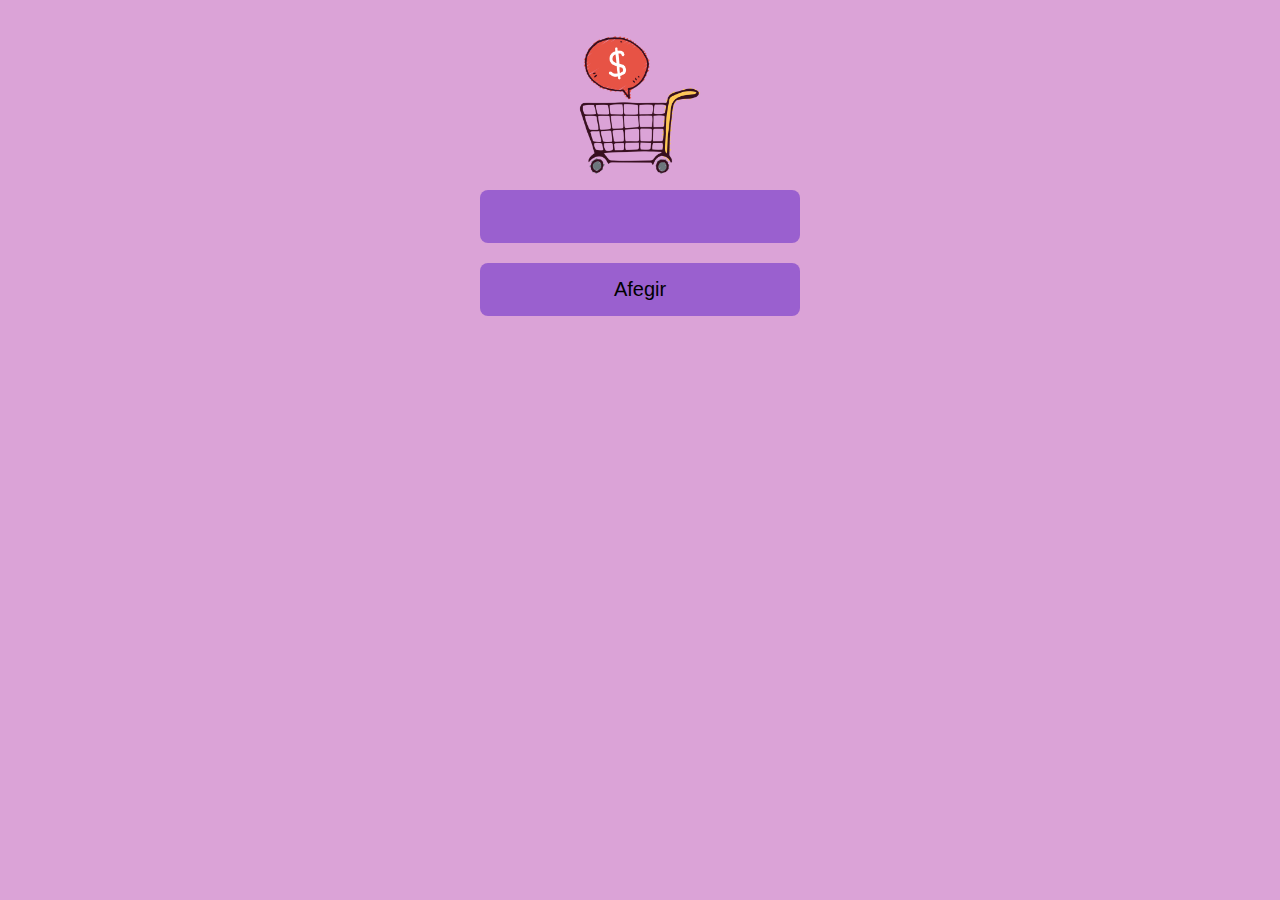
<file: ADDTOCART/index.html>
<!DOCTYPE html>
<html lang="en">
<head>
    <meta charset="UTF-8">
    <meta name="viewport" content="width=device-width, initial-scale=1.0">
    <link rel="stylesheet" href="./css/style.css">
    <title>Addtocart</title>
</head>
<body>
    <div class="container">
        
    
    <img src="./shopping - còpia.png"
    ><input type="text" id="inputField"> 
    <button id="afegir">Afegir</button>
   
    </div>
    
</body>
<script>href="./js/script.js"</script> 
</html>
</file>
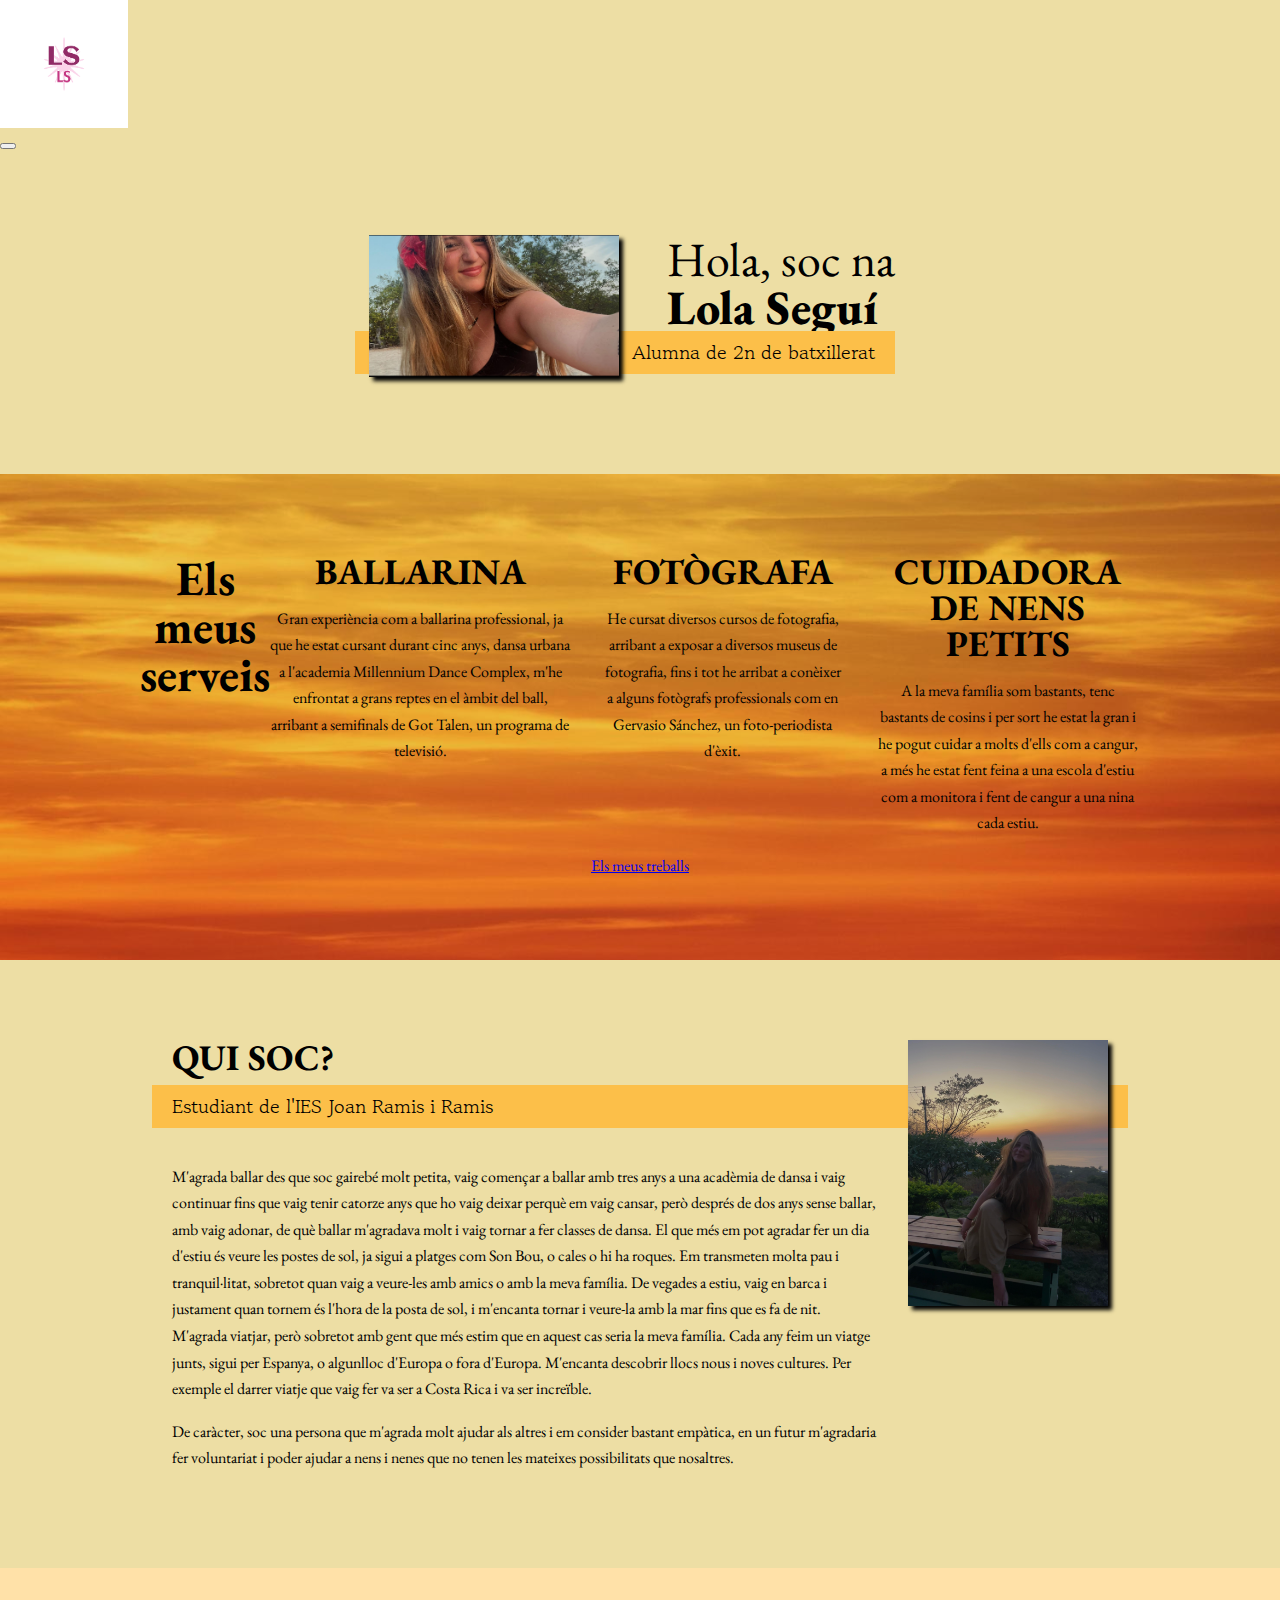
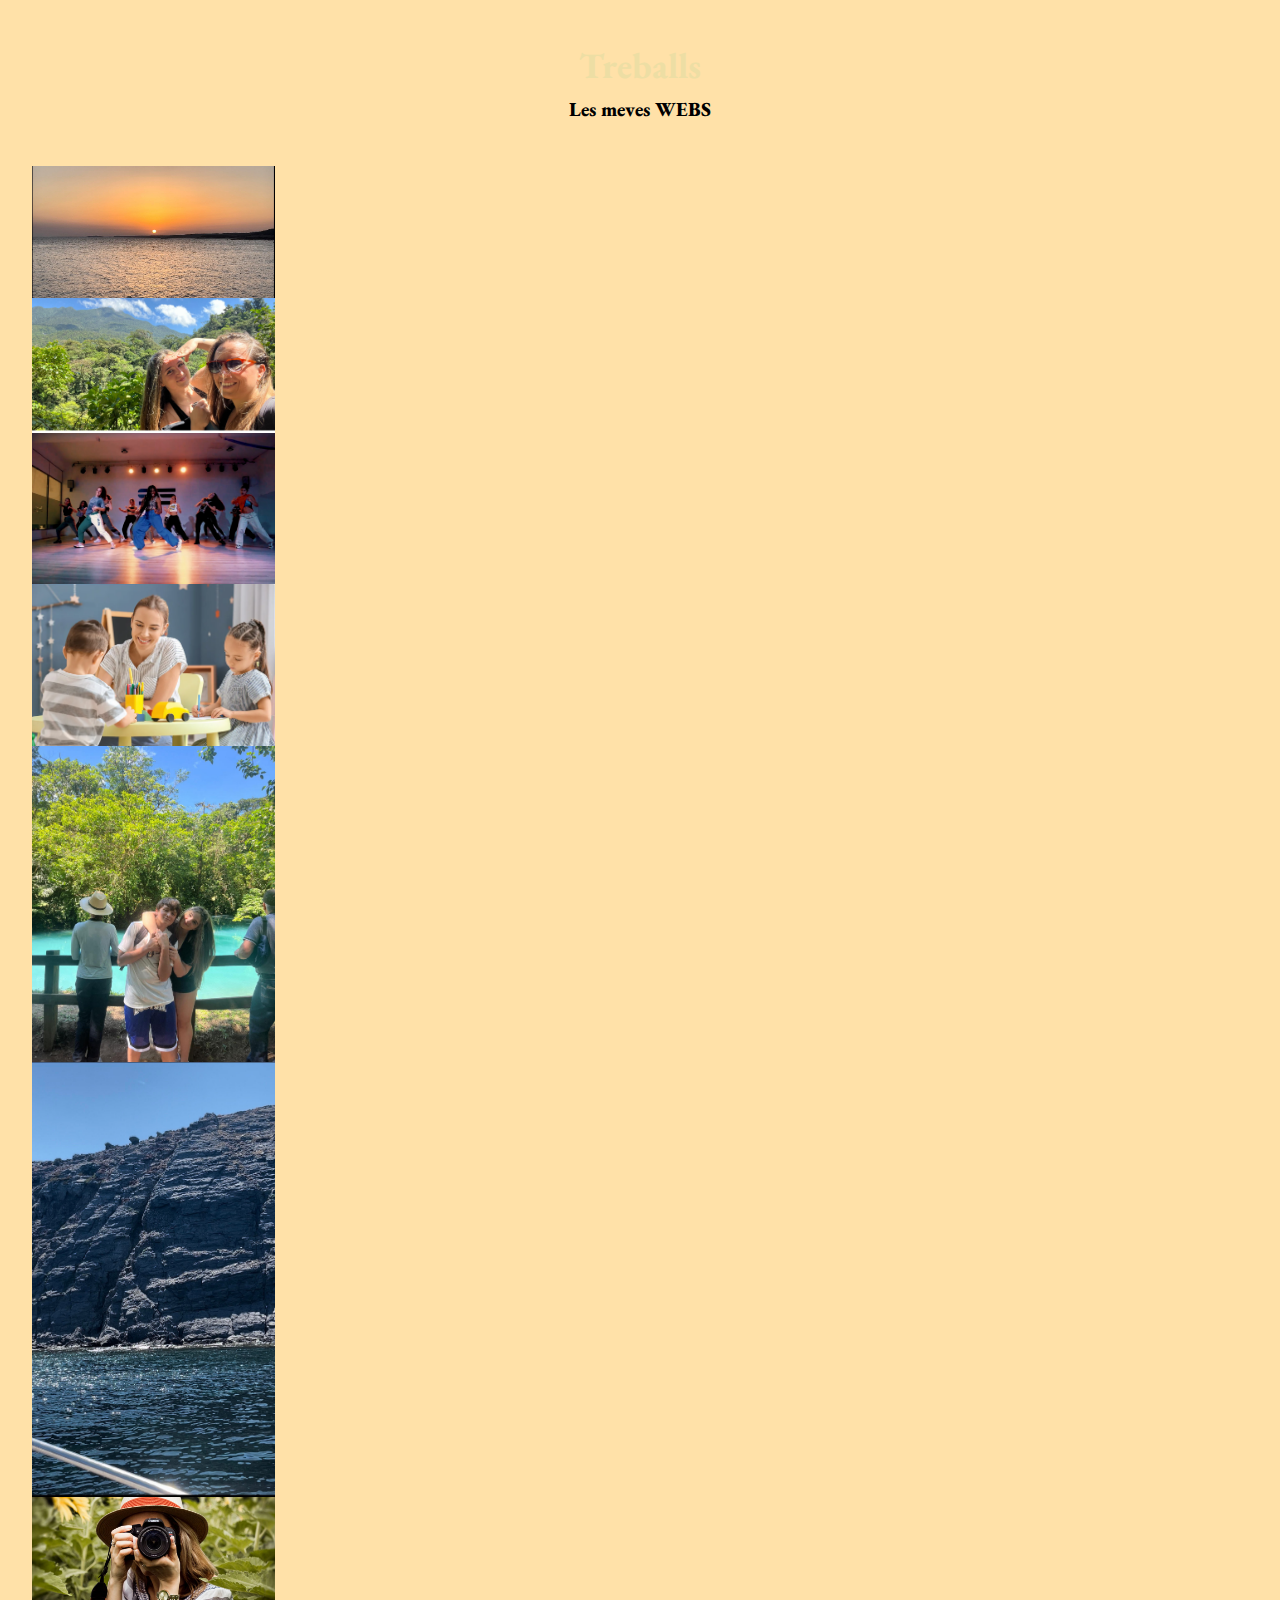
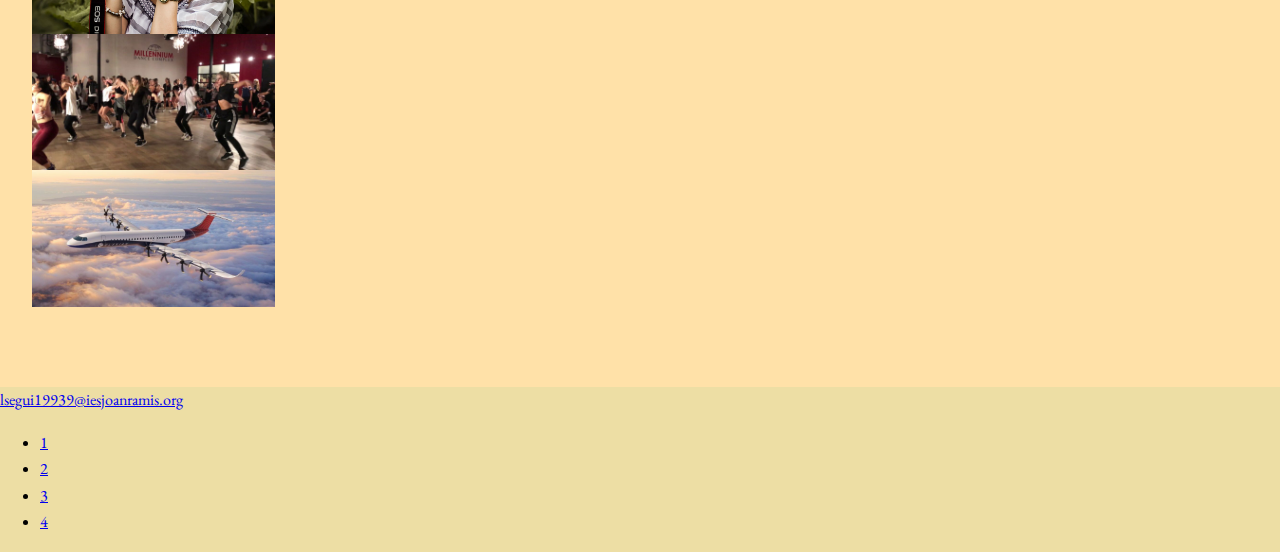
<file: Portfoli Lola Segui/Portfoli Lola Segui/index.html>
<!DOCTYPE html>
<html lang="en">
<head>
    <meta charset="UTF-8">
    <meta name="viewport" content="width=device-width, initial-scale=1.0">
    <link rel="preconnect" href="https://fonts.googleapis.com">
    <link rel="preconnect" href="https://fonts.gstatic.com" crossorigin>
    <link href="https://fonts.googleapis.com/css2?family=EB+Garamond:ital,wght@0,400..800;1,400..800&family=Gowun+Batang:wght@400;700&display=swap" rel="stylesheet">
    <link rel="stylesheet" href="./css/style.css">
    <title>Lola Seguí</title>
</head>
<body>
    <header>
        <div>
            <img src="./img/logo-color.png" alt="" srcset="" width="10%">
        </div>
        <button>
            <span></span>
        </button>
        <nav>
            <ul>
                <li><a href="#Intro">Lola Seguí</a></li>
                <li><a href="#Serveis">Serveis</a></li>
                <li><a href="#Sobre Mi">Sobre Mi</a></li>
                <li><a href="#Treballs">Els meus treballs</a></li>
            </ul>
        </nav>
    </header>
    <section id="Intro" class="intro"> 
        <h1 class="titol-intro">Hola, soc na <strong> Lola Seguí</strong></h1>
        <p class="subtitol subtitol-intro">Alumna de 2n de batxillerat</p>
        <img src="./img/foto.jpg" alt="" class="intro-img">

    </section>
    <section id="Serveis" class="meusServeis">
        <div class="Serveis">
            <h1 class="titol titol-serveis"> Els meus serveis</h1>
            <div class="Servei">
                <h2>BALLARINA</h2>
                <p>Gran experiència com a ballarina professional, ja que he estat cursant durant cinc anys, dansa urbana a l'academia Millennium Dance Complex, m'he enfrontat a grans reptes en el àmbit del ball, arribant a semifinals de Got Talen, un programa de televisió.</p>
            </div>
            <div class="Servei">
                <h2>FOTÒGRAFA</h2>
                <p>He cursat diversos cursos de fotografia, arribant a exposar a diversos museus de fotografia, fins i tot he arribat a conèixer a alguns fotògrafs professionals com en Gervasio Sánchez, un foto-periodista d'èxit.</p>
            </div>
            <div class="Servei">
                <h2>CUIDADORA DE NENS PETITS</h2>
                <p>A la meva família som bastants, tenc bastants de cosins i per sort he estat la gran i he pogut cuidar a molts d'ells com a cangur, a més he estat fent feina a una escola d'estiu com a monitora i fent de cangur a una nina cada estiu.</p>
            </div>
        </div>
        <a href="#Treballs">Els meus treballs</a>

    </section>
    <section id="Sobre Mi" class="about"> 
        <h2 class= "titol" class="titol-about">QUI SOC?</h2>
        <p class="subtitol subtitol-about">Estudiant de l'IES Joan Ramis i Ramis</p>
        <div>
            <p>M'agrada ballar des que soc gairebé molt petita, vaig començar a ballar amb tres anys a una acadèmia de dansa i vaig continuar fins que vaig tenir catorze anys que ho vaig deixar perquè em vaig cansar, però després de dos anys sense ballar, amb vaig adonar, de què ballar m'agradava molt i vaig tornar a fer classes de dansa. El que més em pot agradar fer un dia d'estiu és veure les postes de sol, ja sigui a platges com Son Bou, o cales o hi ha roques. Em transmeten molta pau i tranquil·litat, sobretot quan vaig a veure-les amb amics o amb la meva família. De vegades a estiu, vaig en barca i justament quan tornem és l'hora de la posta de sol, i m'encanta tornar i veure-la amb la mar fins que es fa de nit. M'agrada viatjar, però sobretot amb gent que més estim que en aquest cas seria la meva família. Cada any feim un viatge junts, sigui per Espanya, o algunlloc d'Europa o fora d'Europa. M'encanta descobrir llocs nous i noves cultures. Per exemple el darrer viatje que vaig fer va ser a Costa Rica i va ser increïble.</p>
                <p>De caràcter, soc una persona que m'agrada molt ajudar als altres i em consider bastant empàtica, en un futur m'agradaria fer voluntariat i poder ajudar a nens i nenes que no tenen les mateixes possibilitats que nosaltres.</p>
        
        </div>
        <img src="./img/llarga.jpg" alt="" srcset="" class="about-img">
        
    </section>
    <section id="Treballs" class="treballs">
        <h2 class="titol">Treballs</h2>
        <p class="subtitol subtitol-treballs">Les meves WEBS</p>
        <div>
            <a href="#"></a>
            <img src="./img/sol.jpg"alt="" srcset="" width="20%">
        </div>
        <a href="#"></a>
            <img src="./img/viiaje.jpg"alt="" srcset="" width="20%" >
        </div>
        <div>
            <a href="#"></a>
            <img src="./img/Clases-Afro-Dance-Valencia-scaled.jpg"alt="" srcset="" width="20%" >
        </div>
        <div>
            <a href="#"></a>
            <img src="./img/cuidado-de-ninos-externas-agencia-de-servicio-domestico-madrid.webp"alt="" srcset="" width="20%">

        </div>
        <div>
            <a href="#"></a>
            <img src="./img/hermano.jpg"alt="" srcset="" width="20%">
        </div>
        <div>
            <a href="#"></a>
            <img src="./img/unnamed.jpg"alt="" srcset="" width="20%">
        </div>
        <div>
            <a href="#"></a>
            <img src="./img/98.webp"alt="" srcset="" width="20%">
        </div>
        <div>
            <a href="#"></a>
            <img src="./img/millennium-1-1024x576.jpg"alt="" srcset="" width="20%">

        </div>
        <div>
            <a href="#"></a>
            <img src="./img/cnne-1721873-copia-de-foto-para-wp-2024-07-16t082810-699.jpg"alt="" srcset="" width="20%">

        </div>

          
    </section>
    <footer>
        <a href="mailto:lsegui19939@iesjoanramis.org">lsegui19939@iesjoanramis.org</a>
        <ul>
            <li><a href="https://github.com/lolasegui">1</a></li>
            <li><a href="https://www.instagram.com/lolasegui_">2</a></li>
            <li><a href="https://www.facebook.com//Lola-Segui">3</a></li>
            <li><a href="https://www.tiktok.com/@lolasegui_">4</a></li>
        </ul>
    </footer>
    </body>
</html>
</file>
<file: ADDTOCART/css/style.css>
html, body{
    margin:0 ;
    padding: 0;
    font-family:Impact, Haettenschweiler, 'Arial Narrow Bold', sans-serif;
    background-color: rgb(219, 163, 215);
   
}
.container{
    display: flex;
    flex-direction: column;
    max-width: 320px;
    color:rgb(136, 77, 151);
   margin: 30px auto;
}
img{
    width: 150px;
    margin: 0 auto;
    
}

input{
    color:black;
    background-color:rgb(154, 96, 207);
    border: 0;
    padding: 15px;
    border-radius: 8px;
    font-size: 20px;
    text-align: center;
    font-family: Georgia, 'Times New Roman', Times, serif;
    margin: 10px 0;
}

button{
    color:black;
    background-color:rgb(154, 96, 207);
    border: 0;
    padding: 15px;
    border-radius: 8px;
    font-size: 20px;
    text-align: center;
    font-family:'Lucida Sans', 'Lucida Sans Regular', 'Lucida Grande', 'Lucida Sans Unicode', Geneva, Verdana, sans-serif;
    margin: 10px 0;
}

/*
<link rel="preconnect" href="https://fonts.googleapis.com">
<link rel="preconnect" href="https://fonts.gstatic.com" crossorigin>
<link href="https://fonts.googleapis.com/css2?family=Caveat:wght@400..700&display=swap" rel="stylesheet">*/
</file>
<file: Portfoli Lola Segui/Portfoli Lola Segui/css/style.css>
*,
*::before,
*::after {
    box-sizing: border-box;
}
:root {
    --font-principal:"EB Garamond", system-ui;
    --font-secundaria:"Gowun Batang", system-ui;

    --pes-font: 300;
    --pes-negreta: 900;

    --colorClar: #eddea4;
    --colorFosc: #ffe1a8;
    --colorResaltar: #fcbf49;
    --colorLletres: #000;

    --tamany-h1: 3rem;
    --tamany-h2: 2.25rem;
    --tamany-h3: 1.25rem;
    --tamany-body: 1rem;

    --sombra: 0.25em 0.25em 0.25em rgba(0.0.0.5)

}
@media (min-widh:800px) {
    .root {
        --tamany-h1: 4.5rem;
    --tamany-h2: 3.75rem;
    --tamany-h3: 1.5rem;
    --tamany-body: 1.125rem;

    }
}
nav{
    display: none;
}
strong{
    font-weight: var(--pes-negreta);
}
body{
    background:var(--colorClar);
    color:var(--colorLletres);
    margin: 0;
    font-family: var(--font-principal);
    font-size:var(--tamany-body);
    line-height: 1.66;}
    section{
        padding: 5em 2em;
    }
img{
    display:block;
    max-width: 100%;

}
h1,
h2,
h3{
    line-height: 1;
    margin:0
}

h1{
    font-size: var(--tamany-h1)
}
h2{
    font-size: var(--tamany-h2)
}
h3{
    font-size: var(--tamany-h3)
}

.titol {
    margin-bottom: 0.25em;
}
.titol-intro {
    font-weight: var(--pes-font)
}

.subtitol {
    margin: 0;
    font-size: var(--tamany-h3)
}

.subtitol-intro,
.subtitol-about {
background: var(--colorResaltar);
font-family: var(--font-secundaria);
margin-bottom: 1em;
padding: .25em 1em;
}

.titol-intro strong{
    display: block;
}
.intro{
    position: relative;
}
@media (min-width: 600px) {
    .intro{
        display: grid;
        margin: 0 auto;
        width: min-content;
        grid-column-gap: 2em;
        grid-template-areas:
        "img title"
        "img subtitle";
        grid-template-columns: min-content max-content;

    }
    .intro-img{
        grid-area:img;
        min-width: 250px;
        position: relative;
        z-index: 2;
        left: -1em;
    }

    .subtitol-intro{
        align-self: start;
        grid-column: -1 / 1;
        grid-row: 2;
        text-align: right;
        position: relative;
        left: -1.5em;
        width: calc(100% + 1.5em);
    
    }
}

.intro-img{
    box-shadow: var(--sombra);
}
.subtitol-intro{
    display: inline-block;
}

.meusServeis{
    background-color: var(--colorClar);
    color: var(--colorLletres);
    text-align: center;
    background-image: url(../img/imagen\ good.jpeg);
    background-size: cover;
    background-blend-mode:multiply;
}
.titol-serveis{
    color: var(--colorLletres);
    position: relative;
}

@media (min-width: 800px){
    .Serveis{
        display: flex;
        max-width: 1000px;
        margin-left: auto;
        margin-right: auto;
    }
    .Servei + .Servei{
        margin-left: 2em;
    }
}



.about{
    max-width: 1000px;
    margin: 0 auto;
}

.about-img{
    box-shadow: var(--sombra);
}

@media (min-width: 600px){
    .about{
        display: grid;
        grid-template-columns: 1fr 200px;
        grid-template-areas:
        "title img"
        "subtitle img"
        "text img";
        grid-column-gap: 2em;
    }

    .titol-about{
        grid-area: title;

    }

    .subtitol-about{
        grid-column: 1/-1;
        grid-row: 2;
        position: relative;
        left: -1em;
        width: calc(100% + 2em);
  
    }

    .about-img{
        grid-area: img;
        position: relative;
        z-index: 2;
    }
}

.subtitol-treballs{
    color: var(--colorLletres);
    font-weight: var(--pes-negreta);
    margin-bottom: 2em;
}

.treballs{
background-color: var(--colorFosc);
color: var(--colorClar);
text-align: center;

}
</file>
